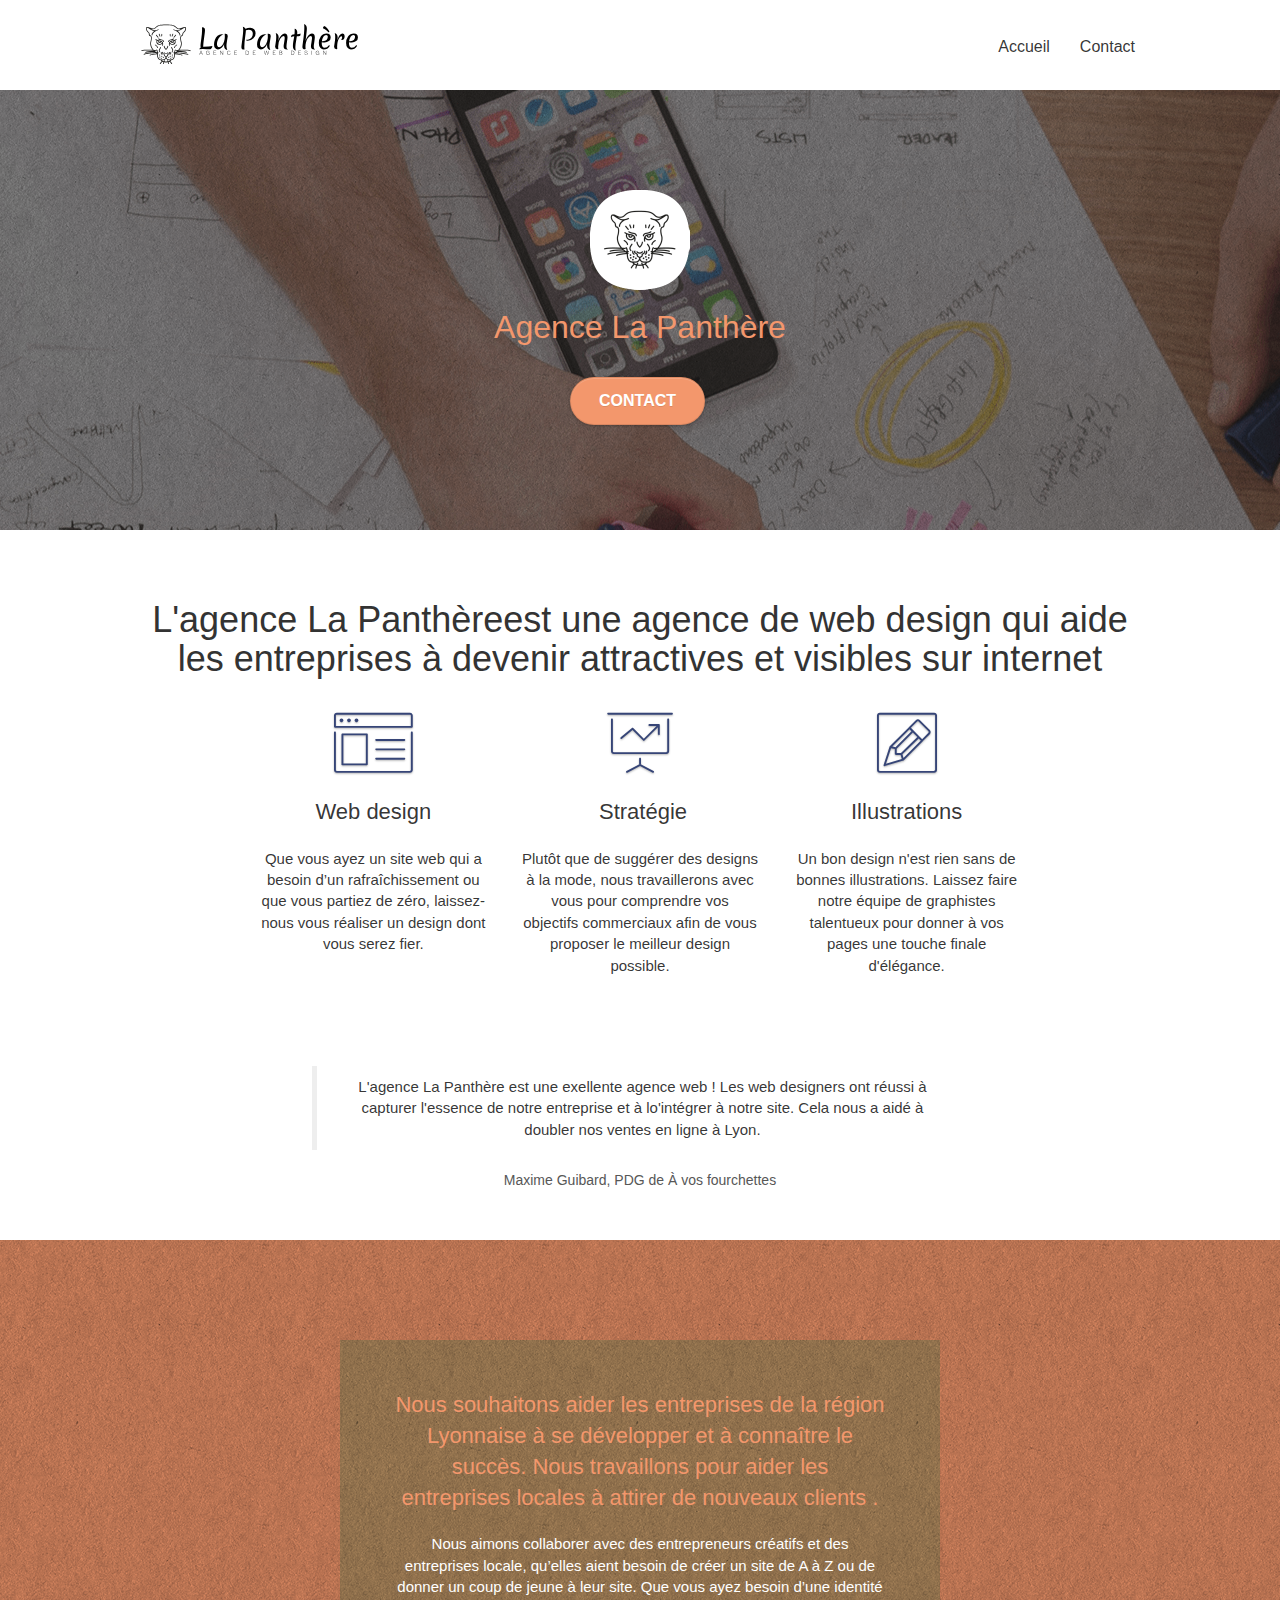
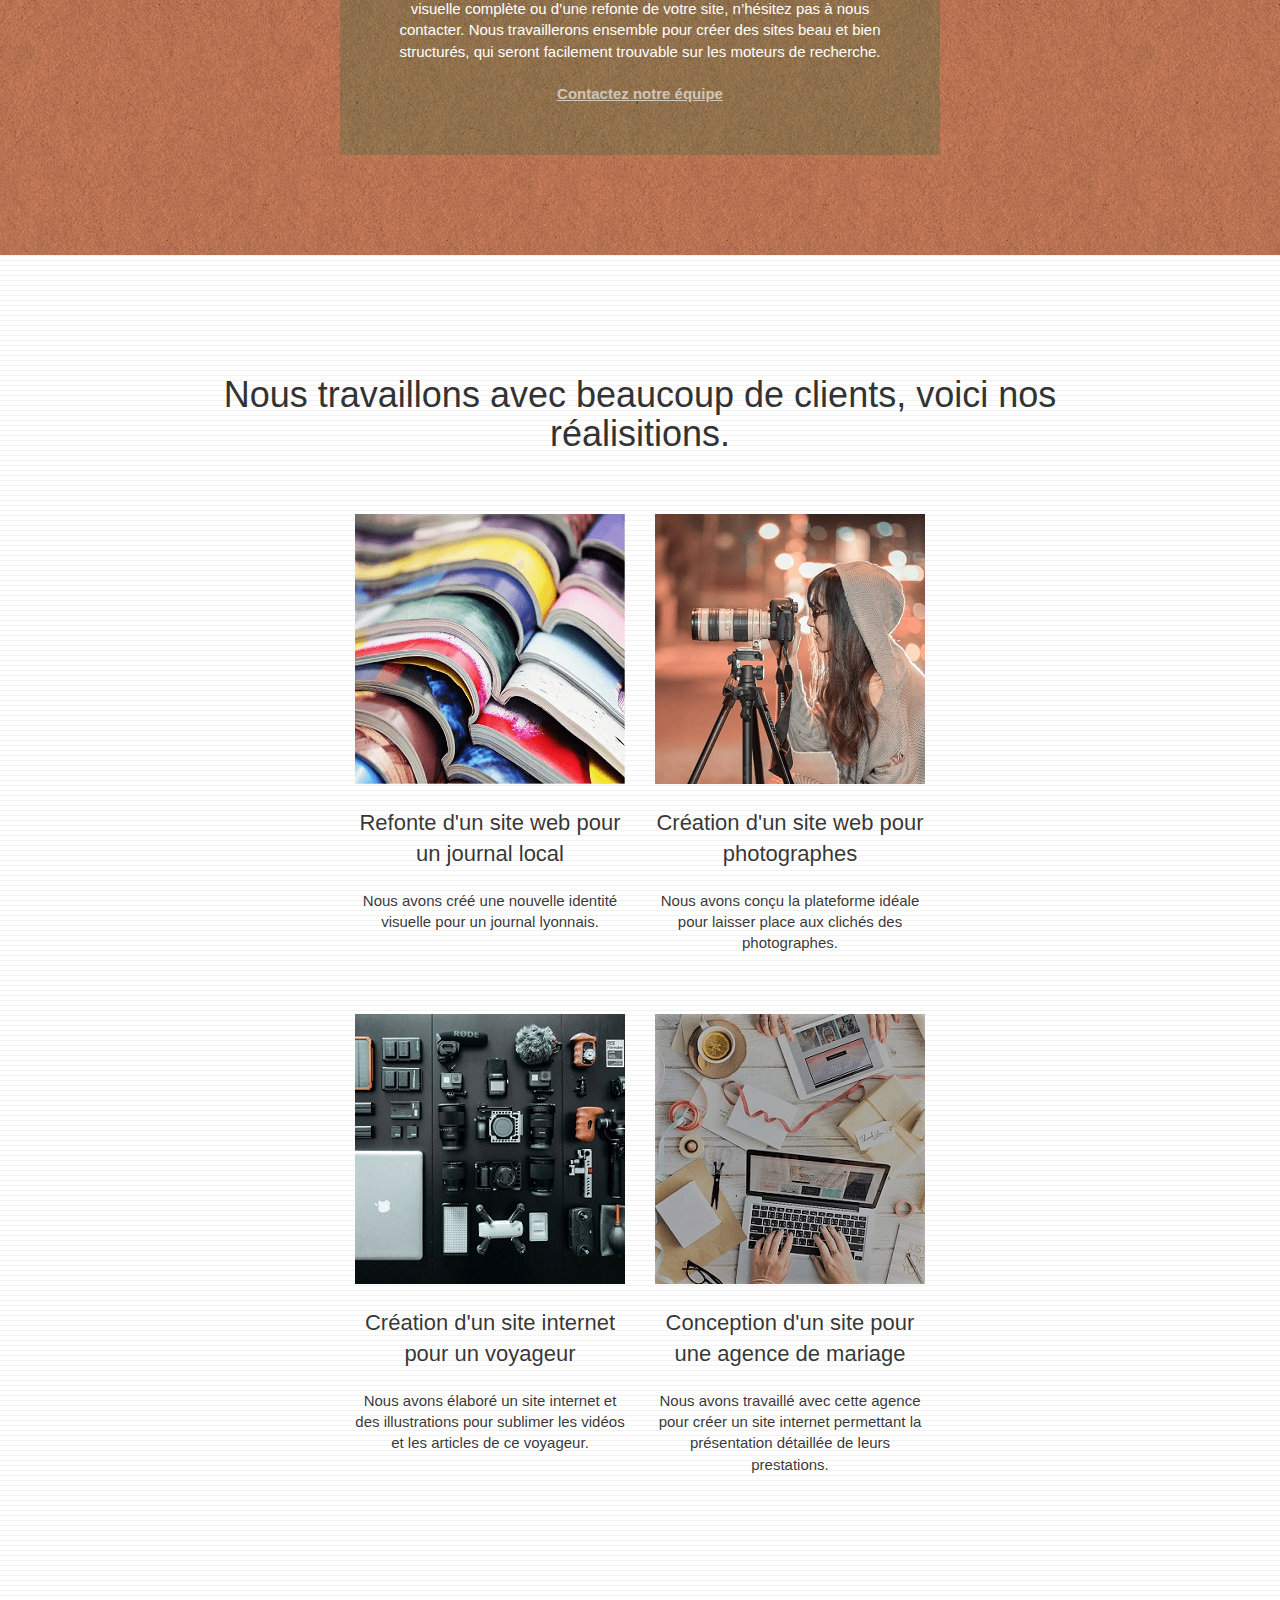
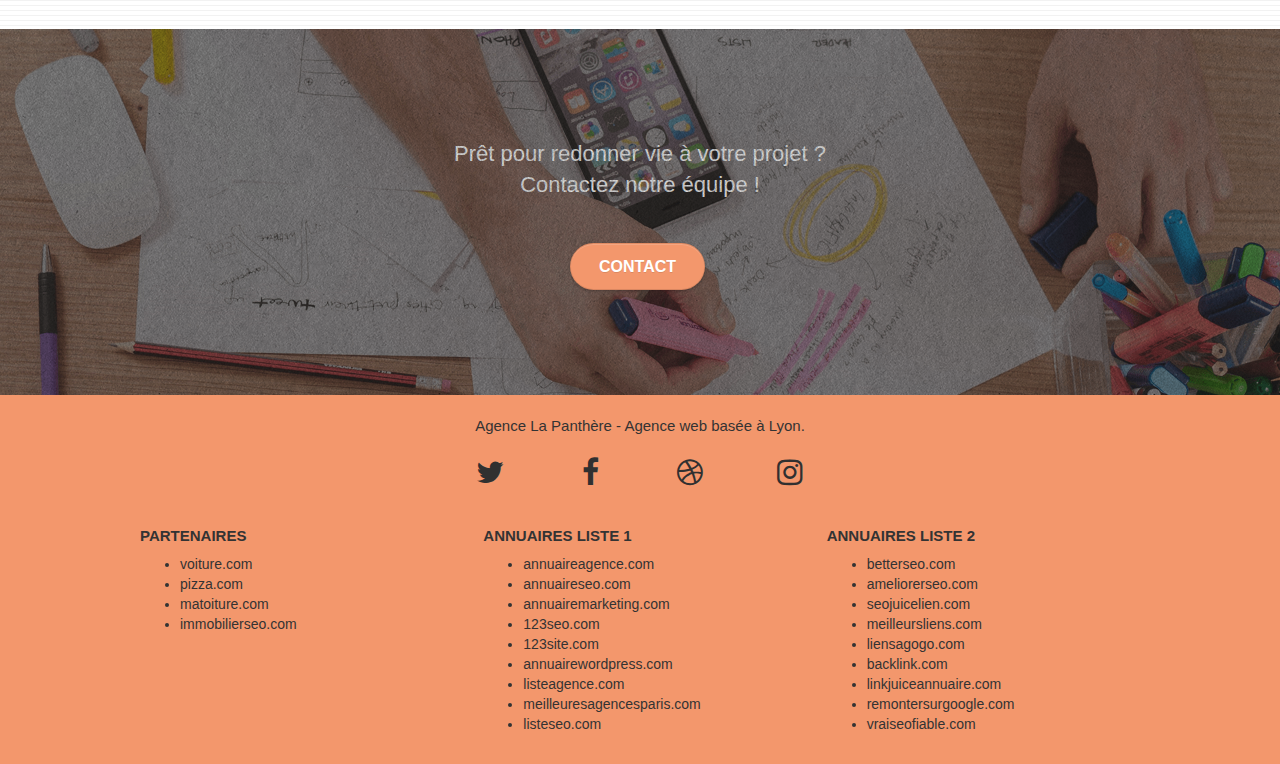
<file: index.html>
<!DOCTYPE html>
<html lang="fr">
<head>
    <meta charset="utf-8">
    <meta name="description" content="Découvrez notre service qui vous propulse sur le web! A l'écoute de votre besoin nous vous proposons nos services sur mesure à votre demande, afin de vous attirer un maximum d'audiance et de clients">
	<meta name="viewport" content="width=device-width, initial-scale=1.0">
    
	<script defer src="./js/jquery-2.1.0.js"></script>
	<script defer src="./js/bootstrap.js"></script>
	<script defer src="./js/blocs.js"></script>
	<script defer src="./js/jquery.touchSwipe.js"></script>
	<script defer src="./js/gmaps.js"></script>

	<link rel="stylesheet" type="text/css" href="./css/bootstrap.css">
	<link rel="stylesheet" type="text/css" href="style.css">
	<link rel="stylesheet" type="text/css" href="./css/font-awesome.css">
	<link rel="stylesheet" type="text/css" href="./css/et-line.css">

    <link rel="shortcut icon" type="image/png" href="favicon.webp">

    <title>La Panthère - Accueille</title>
	
</head>
<body>
<!-- Principal conteneur -->
<div class="page-container">
    
<!-- bloc-0 -->
<div class="bloc bgc-white l-bloc " id="bloc-0">
	<div class="container bloc-sm">
		<nav class="navbar row">
			<div class="navbar-header">
				<a class="navbar-brand" href="index.html">
					<img class="navbar-logo" width="217" height="40" src="img/agence-la-panthere-monochrome.svg" alt="logo monochrome La Panthère">
				</a>
				<button id="nav-toggle" type="button" class="ui-navbar-toggle navbar-toggle" data-toggle="collapse" data-target=".navbar-1" aria-label="navigation">
					<span class="icon-bar"></span>
					<span class="icon-bar"></span>
					<span class="icon-bar"></span>
				</button>
			</div>
			<div class="collapse navbar-collapse navbar-1 special-dropdown-nav">
				<ul class="site-navigation nav navbar-nav">
					<li>
						<a href="index.html">Accueil</a>
					</li>
					<li>
					</li>
					<li>
						<a href="contact.html">Contact</a>
					</li>
				</ul>
			</div>
		</nav>
	</div>
</div>
<!-- bloc-0 END -->

<!-- bloc-1-presentation -->
<div class="bloc bgc-dark-slate-blue bg-banniere d-bloc bg-t-edge bloc-bg-texture texture-paper b-parallax" id="bloc-1-hero">
	<div class="container bloc-lg">
		<div class="row tight-width-whitespace">
			<div class="col-sm-12">
				<img src="img/logo.webp" class="center-block image-resize-mode" alt="logo La Panthère">
				<h1 class="text-center hero-bloc-text tc-white ">
					Agence La Panthère
				</h1>
				<div class="text-center">
					<a href="contact.html" class="btn btn-lg btn-clean btn-rd cta-hero btn-atomic-tangerine" id="cta-hero">Contact</a>
				</div>
			</div>
		</div>
	</div>
</div>
<!-- bloc-1-presentation END -->

<!-- bloc-2-services -->
<div class="bloc bgc-white l-bloc" id="bloc-2-services">
	<div class="container bloc-md">
		<div class="row">
			<div class="col-sm-12 text-center">
				<h1>L'agence La Panthèreest une agence de web design qui aide les entreprises à devenir attractives et visibles sur internet</h1>
			</div>
		</div>
		<div class="row voffset-lg med-width-whitespace">
			<div class="col-sm-4">
				<div class="text-center">
					<span class="et-icon-browser sm-shadow icon-dark-slate-blue icons icon-lg"></span>
				</div>
				<h2 class="mg-md text-center">
					Web design
				</h2>
				<p class="text-center ">
					Que vous ayez un site web qui a besoin d&rsquo;un rafraîchissement ou que vous partiez de zéro, laissez-nous vous réaliser un design dont vous serez fier.
				</p>
			</div>
			<div class="col-sm-4">
				<div class="text-center">
					<span class="et-icon-presentation sm-shadow icon-dark-slate-blue icons icon-lg"></span>
				</div>
				<h2 class="mg-md text-center">
					&nbsp;Stratégie
				</h2>
				<p class="text-center ">
					Plutôt que de suggérer des designs à la mode, nous travaillerons avec vous pour comprendre vos objectifs commerciaux afin de vous proposer le meilleur design possible.<br>
				</p>
			</div>
			<div class="col-sm-4">
				<div class="text-center">
					<span class="et-icon-edit sm-shadow icon-dark-slate-blue icons icon-lg"></span>
				</div>
				<h2 class="mg-md text-center">
					Illustrations
				</h2>
				<p class="text-center ">
					Un bon design n'est rien sans de bonnes illustrations. Laissez faire notre équipe de graphistes talentueux pour donner à vos pages une touche finale d'élégance.
				</p>
			</div>
		</div>
		<div class="row voffset-lg voffset">
			<div class="col-xs-12 col-md-8 col-md-offset-2 text-center">
				<figure>
					<blockquote>
						<p>L'agence La Panthère est une exellente agence web ! Les web designers ont réussi à capturer l'essence de notre entreprise et à lo'intégrer à notre site. Cela nous a aidé à doubler nos ventes en ligne à Lyon.</p>
					</blockquote>
					<figcaption>Maxime Guibard, PDG de À vos fourchettes</figcaption>
				</figure>

			</div>
		</div>
	</div>
</div>
<!-- bloc-2-services END -->

<!-- bloc-3-what-i-do -->
<div class="bloc tc-white bgc-atomic-tangerine bg-presentation d-bloc bloc-bg-texture texture-paper b-parallax" id="bloc-3-what-i-do">
	<div class="container bloc-lg">
		<div class="row tight-width-whitespace black-background">
			<div class="col-sm-12">
				<h2 class="mg-md text-center tc-white">
					Nous souhaitons aider les entreprises de la région Lyonnaise à se développer et à connaître le succès. Nous travaillons pour aider les entreprises locales à attirer de nouveaux clients .<br>
				</h2>
				<p class="text-center white">
					Nous aimons collaborer avec des entrepreneurs créatifs et des entreprises locale, qu’elles aient besoin de créer un site de A à Z ou de donner un coup de jeune à leur site. Que vous ayez besoin d’une identité visuelle complète ou d’une refonte de votre site, n’hésitez pas à nous contacter. Nous travaillerons ensemble pour créer des sites beau et bien structurés, qui seront facilement trouvable sur les moteurs de recherche. <br><br><a class="ltc-white bold-link" href="contact.html">Contactez notre équipe</a><br>
				</p>
			</div>
		</div>
	</div>
</div>
<!-- bloc-3-what-i-do END -->

<!-- bloc-4-portfolio -->
<div class="bloc bgc-white bg-lines-h2-bg bg-repeat l-bloc" id="bloc-4-portfolio">
	<div class="container bloc-lg">
		<div class="row">
			<div class="col-sm-12 text-center">
				<h1>Nous travaillons avec beaucoup de clients, voici nos réalisitions.</h1>
			</div>
		</div>
		<div class="row tight-width-whitespace portfolio-row">
			<div class="col-sm-6">
				<a href="#" data-lightbox="img/livre.webp" data-gallery-id="gallery-1" data-caption="Refonte d'un site web pour un journal local" data-frame="snapshot-lb">
					<img src="img/livre.webp" alt="livres ouverts empilé" class="img-responsive portfolio-thumb">
				</a>
				<h2 class="mg-md text-center">
					Refonte d'un site web pour un journal local
				</h2>
				<p class="text-center">
					Nous avons créé une nouvelle identité visuelle pour un journal lyonnais.
				</p>
			</div>
			<div class="col-sm-6">
				<a href="#" data-lightbox="img/photographe.webp" data-gallery-id="gallery-1" data-caption="Création d'un site web pour photographes" data-frame="snapshot-lb">
					<img src="img/photographe.webp" class="img-responsive portfolio-thumb" alt="photographe en shooting photo">
				</a>
				<h2 class="mg-md text-center">
					Création d'un site web pour photographes
				</h2>
				<p class="text-center">
					Nous avons conçu la plateforme idéale pour laisser place aux clichés des photographes.
				</p>
			</div>
		</div>
		<div class="row tight-width-whitespace portfolio-row">
			<div class="col-sm-6">
				<a href="#" data-lightbox="img/equipement_photo.webp" data-gallery-id="gallery-1" data-caption="Création d'un site internet pour un voyageur" data-frame="snapshot-lb">
					<img src="img/equipement_photo.webp" class="img-responsive portfolio-thumb" alt="équipements de photographe">
				</a>
				<h2 class="mg-md text-center">
					Création d'un site internet pour un voyageur
				</h2>
				<p class="text-center">
					Nous avons élaboré un site internet et des illustrations pour sublimer les vidéos et les articles de ce voyageur.
				</p>
			</div>
			<div class="col-sm-6">
				<a href="#" data-lightbox="img/bureau.webp" data-gallery-id="gallery-1" data-caption="Conception d'un site pour une agence de mariage" data-frame="snapshot-lb">
					<img src="img/bureau.webp" class="img-responsive portfolio-thumb" alt="bureau de travail">
				</a>
				<h2 class="mg-md text-center">
					Conception d'un site pour une agence de mariage
				</h2>
				<p class="text-center">
					Nous avons travaillé avec cette agence pour créer un site internet permettant la présentation détaillée de leurs prestations.
				</p>
			</div>
		</div>
	</div>
</div>
<!-- bloc-4-portfolio END -->

<!-- bloc-5-cta -->
<div class="bloc bgc-dark-slate-blue bg-banniere d-bloc bloc-bg-texture texture-paper" id="bloc-5-cta">
	<div class="container bloc-lg">
		<div class="row">
			<h2 class="mg-md text-center white">
				Prêt pour redonner vie à votre projet ?<br>Contactez notre équipe !
			</h2>
			<div class="col-sm-12 text-center">
				<a href="contact.html" class="btn btn-atomic-tangerine btn-clean btn-rd btn-lg cta-hero">Contact</a>
			</div>
		</div>
	</div>
</div>
<!-- bloc-5-cta END -->

<!-- Footer - bloc-8 -->
<div class="bloc bgc-atomic-tangerine d-bloc" id="bloc-8">
	<div class="container bloc-sm">
		<div class="row">
			<div class="col-sm-12 grey">
				<p class="text-center">
					Agence La Panthère - Agence web basée à Lyon.<br>
				</p>
				<div class="row row-no-gutters social">
					<div class="col-sm-3">
						<div class="text-center">
							<a class="social" href="index.html" aria-label="redirection vers twitter"><span class="fa fa-twitter icon-md"></span></a>
						</div>
					</div>
					<div class="col-sm-3">
						<div class="text-center">
							<a class="social" href="index.html" aria-label="redirection vers facebook"><span class="fa fa-facebook icon-md"></span></a>
						</div>
					</div>
					<div class="col-sm-3">
						<div class="text-center">
							<a class="social" href="index.html" aria-label="redirection vers dribbble"><span class="fa fa-dribbble icon-md"></span></a>
						</div>
					</div>
					<div class="col-sm-3">
						<div class="text-center">
							<a class="social" href="index.html" aria-label="redirection vers instagram"><span class="fa fa-instagram icon-md"></span></a>
						</div>
					</div>
				</div>
				<div class="row footer">
					<div class="col-sm-4">
						<h3 class="brown">Partenaires</h3>
						<ul class="footer-list">
							<li><a class="grey" href="voiture.com">voiture.com</a></li>
							<li><a class="grey" href="pizza.com">pizza.com</a></li>
							<li><a class="grey" href="matoiture.com">matoiture.com</a></li>
							<li><a class="grey" href="immobilierseo.com">immobilierseo.com</a></li>
						</ul>		
					</div>
					<div class="col-sm-4">
						<h3>Annuaires liste 1</h3>
						<ul class="footer-list">
							<li><a class="grey" href="annuaireagence.com">annuaireagence.com</a></li>
							<li><a class="grey" href="annuaireseo.com">annuaireseo.com</a></li>
							<li><a class="grey" href="annuairemarketing.com">annuairemarketing.com</a></li>
							<li><a class="grey" href="123seoture.com">123seo.com</a></li>
							<li><a class="grey" href="123site.com">123site.com</a></li>
							<li><a class="grey" href="annuairewordpress.com">annuairewordpress.com</a></li>
							<li><a class="grey" href="listeagence.com">listeagence.com</a></li>
							<li><a class="grey" href="meilleuresagencesparis.com">meilleuresagencesparis.com</a></li>
							<li><a class="grey" href="listeseo.com">listeseo.com</a></li>
						</ul>
					</div>
					<div class="col-sm-4">
						<h3>Annuaires liste 2</h3>
						<ul class="footer-list">
							<li><a class="grey" href="betterseo.com">betterseo.com</a></li>
							<li><a class="grey" href="ameliorerseo.com">ameliorerseo.com</a></li>
							<li><a class="grey" href="seojuicelien.com">seojuicelien.com</a></li>
							<li><a class="grey" href="meilleursliens.com">meilleursliens.com</a></li>
							<li><a class="grey" href="liensagogo.com">liensagogo.com</a></li>
							<li><a class="grey" href="backlink.com">backlink.com</a></li>
							<li><a class="grey" href="linkjuiceannuaire.com">linkjuiceannuaire.com</a></li>
							<li><a class="grey" href="remontersurgoogle.com">remontersurgoogle.com</a></li>
							<li><a class="grey" href="vraiseofiable.com">vraiseofiable.com</a></li>
						</ul>
					</div>
				</div>
			</div>
		</div>
	</div>
</div>
<!-- Footer - bloc-8 END -->

</div>
<!-- Principal conteneur END -->
    

</body>
</html>
</file>
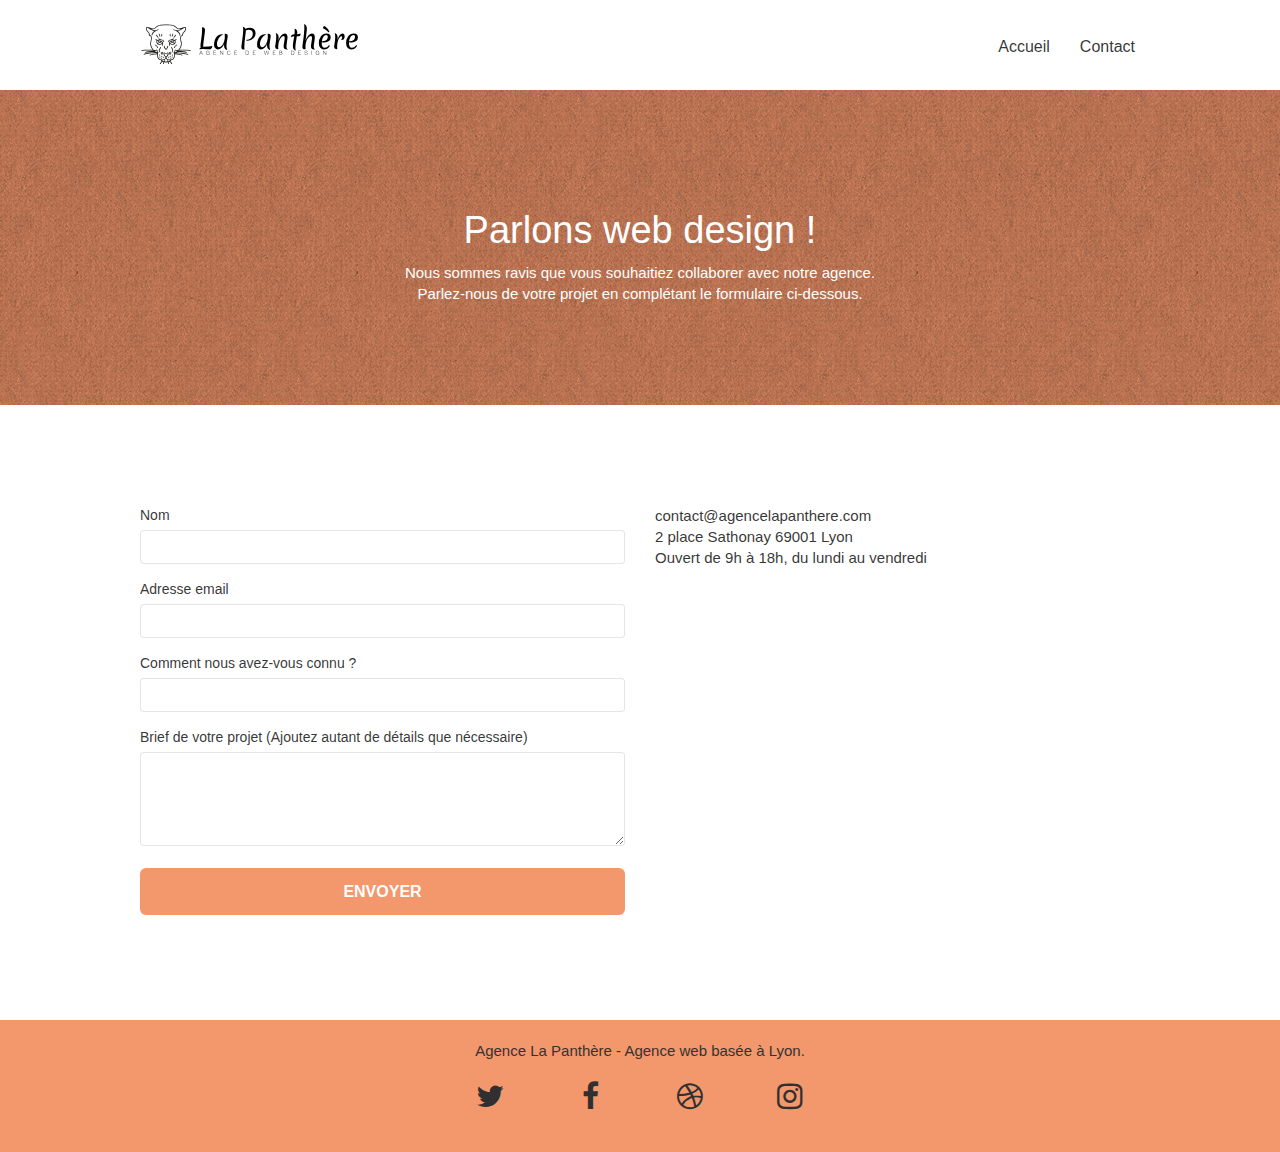
<file: contact.html>
<!DOCTYPE html>
<html lang="fr">
<head>
    <meta charset="utf-8">
    <meta name="description" content="Découvrez notre service qui vous propulse sur le web! A l'écoute de votre besoin nous vous proposons nos services sur mesure à votre demande, afin de vous attirer un maximum d'audiance et de clients">
	<meta name="viewport" content="width=device-width, initial-scale=1.0">
    
	<script defer src="./js/jquery-2.1.0.js"></script>
	<script defer src="./js/blocs.js"></script>
	<script defer src="./js/jqBootstrapValidation.js"></script>
	<script defer src="./js/formHandler.js"></script>
	<script defer src="./js/bootstrap.js"></script>
    
	<link rel="stylesheet" type="text/css" href="./css/bootstrap.css">
	<link rel="stylesheet" type="text/css" href="style.css">
	<link rel="stylesheet" type="text/css" href="./css/font-awesome.css">
	<link rel="stylesheet" type="text/css" href="./css/et-line.css">

    <link rel="shortcut icon" type="image/png" href="favicon.jpg">

    <title>La Panthère - Contact</title>

    
<!-- Analytics -->
 
<!-- Analytics END -->
    
</head>
<body>
<!-- Principal conteneur -->
<div class="page-container">
    
<!-- bloc-0 -->
<div class="bloc bgc-white l-bloc " id="bloc-0">
	<div class="container bloc-sm">
		<nav class="navbar row">
			<div class="navbar-header">
				<a class="navbar-brand" href="index.html">
					<img class="navbar-logo" width="217" height="40" src="img/agence-la-panthere-monochrome.svg" alt="logo monochrome La Panthère">
				</a>
				<button id="nav-toggle" type="button" class="ui-navbar-toggle navbar-toggle" data-toggle="collapse" data-target=".navbar-1" aria-label="navigation">
					<span class="icon-bar"></span>
					<span class="icon-bar"></span>
					<span class="icon-bar"></span>
				</button>
			</div>
			<div class="collapse navbar-collapse navbar-1 special-dropdown-nav">
				<ul class="site-navigation nav navbar-nav">
					<li>
						<a href="index.html">Accueil</a>
					</li>
					<li>
					</li>
					<li>
						<a href="contact.html">Contact</a>
					</li>
				</ul>
			</div>
		</nav>
	</div>
</div>
<!-- bloc-0 END -->

<!-- bloc-6 -->
<div class="bloc bg-dots-bg bg-repeat bgc-atomic-tangerine d-bloc bloc-bg-texture texture-paper" id="bloc-6">
	<div class="container bloc-lg">
		<div class="row">
			<div class="col-sm-12">
				<h1 class="text-center hero-bloc-text white">
					Parlons web design !
				</h1>
				<p class="text-center mg-lg white tight-width-whitespace">
					Nous sommes ravis que vous souhaitiez collaborer avec notre agence.<br>
					Parlez-nous de votre projet en complétant le formulaire ci-dessous.
				</p>
			</div>
		</div>
	</div>
</div>
<!-- bloc-6 END -->

<!-- bloc-7 -->
<div class="bloc bgc-white l-bloc" id="bloc-7">
	<div class="container bloc-lg">
		<div class="row">
			<div class="col-sm-6">
				<form id="form_1">
					<div class="form-group">
						<label for="name">
							Nom
						</label>
						<input id="name" class="form-control" required>
					</div>
					<div class="form-group">
						<label for="email">
							Adresse email
						</label>
						<input id="email" class="form-control" type="email" required>
					</div>
					<div class="form-group">
						<label for="input_504">
							Comment nous avez-vous connu ?
						</label>
						<input class="form-control" type="email" required id="input_504">
					</div>
					<div class="form-group">
						<label for="message">
							Brief de votre projet (Ajoutez autant de détails que nécessaire)<br>
						</label><textarea id="message" class="form-control" rows="4" cols="50" required></textarea>
					</div> 
					<button class="bloc-button btn btn-lg btn-block cta-hero btn-atomic-tangerine" type="submit">
						Envoyer
					</button>
				</form>
			</div>
			<div class="col-sm-6">
				<p>
					contact@agencelapanthere.com<br>2 place Sathonay 69001 Lyon<br>Ouvert de 9h à 18h, du lundi au vendredi<br>
				</p>
			</div>
		</div>
	</div>
</div>
<!-- bloc-7 END -->

<!-- ScrollToTop Button -->
<a class="bloc-button btn btn-d scrollToTop" onclick="scrollToTarget('1')"><span class="fa fa-chevron-up"></span></a>
<!-- ScrollToTop Button END-->


<!-- Footer - bloc-8 -->
<div class="bloc bgc-atomic-tangerine d-bloc" id="bloc-8">
	<div class="container bloc-sm">
		<div class="row">
			<div class="col-sm-12 grey">
				<p class="text-center">
					Agence La Panthère - Agence web basée à Lyon.<br>
				</p>
				<div class="row row-no-gutters social">
					<div class="col-sm-3">
						<div class="text-center">
							<a class="social" href="index.html" aria-label="redirection vers twitter"><span class="fa fa-twitter icon-md"></span></a>
						</div>
					</div>
					<div class="col-sm-3">
						<div class="text-center">
							<a class="social" href="index.html" aria-label="redirection vers facebook"><span class="fa fa-facebook icon-md"></span></a>
						</div>
					</div>
					<div class="col-sm-3">
						<div class="text-center">
							<a class="social" href="index.html" aria-label="redirection vers dribbble"><span class="fa fa-dribbble icon-md"></span></a>
						</div>
					</div>
					<div class="col-sm-3">
						<div class="text-center">
							<a class="social" href="index.html" aria-label="redirection vers instagram"><span class="fa fa-instagram icon-md"></span></a>
						</div>
					</div>
				</div>
			</div>
		</div>
	</div>
</div>
<!-- Footer - bloc-8 END -->

</div>
<!-- Principal conteneur END -->
    

</body>
</html>
</file>
<file: style.css>
body {
    margin: 0;
    padding: 0;
    background: #FFF;
    overflow-x: hidden;
    -webkit-font-smoothing: antialiased;
    -moz-osx-font-smoothing: grayscale;
}

a,
button {
    transition: all .3s ease-in-out;
    outline: none!important;
}

a:hover {
    text-decoration: none;
    cursor: pointer;
}

.bloc {
    width: 100%;
    clear: both;
    background: 50% 50% no-repeat;
    padding: 0 50px;
    -webkit-background-size: cover;
    -moz-background-size: cover;
    -o-background-size: cover;
    background-size: cover;
    position: relative;
}

.bloc .container {
    padding-left: 0;
    padding-right: 0;
}

.bloc-lg {
    padding: 100px 50px;
}

.bloc-md {
    padding: 50px;
}

.bloc-sm {
    padding: 20px 50px;
}


.bg-t-edge,
.bg-repeat {
    -webkit-background-size: auto!important;
    -moz-background-size: auto!important;
    -o-background-size: auto!important;
    background-size: auto!important;
}

.bg-repeat {
    background: repeat;
}

.bg-t-edge {
    background: top no-repeat;
}

.bloc-bg-texture::before {
    content: "";
    background-size: 2px 2px;
    position: absolute;
    top: 0;
    bottom: 0;
    left: 0;
    right: 0;
}

.texture-paper::before {
    background: url("img/texture-paper.webp");
    background-size: 280px 280px;
}

.b-parallax {
    background-attachment: fixed;
}

.d-bloc {
    color: rgba(255, 255, 255, .7);
}

.d-bloc button:hover {
    color: rgba(255, 255, 255, .9);
}


.d-bloc .navbar a,
.d-bloc .navbar-brand,
.d-bloc a .icon-lg,
.d-bloc h1 a,
.d-bloc h2 a,
.d-bloc h3 a,
.d-bloc p a {
    color: rgba(255, 255, 255, .6);
}


.d-bloc .navbar a:hover,
.d-bloc .navbar-brand:hover,
.d-bloc a:hover .icon-md,
.d-bloc a:hover .icon-lg,
.d-bloc h1 a:hover,
.d-bloc h2 a:hover,
.d-bloc h3 a:hover,
.d-bloc p a:hover {
    color: rgba(255, 255, 255, 1);
}

.d-bloc .navbar-toggle .icon-bar {
    background: rgba(255, 255, 255, 1);
}


.l-bloc {
    color: rgba(0, 0, 0, .8);
}


.l-bloc button:hover {
    color: rgba(255, 255, 255,1 );
}

.form-group button:hover {
    color: #FFFFFF;
}


.l-bloc .navbar a,
.l-bloc .navbar-brand,
.l-bloc a .icon-md,
.l-bloc a .icon-lg,
.l-bloc h1 a,
.l-bloc h2 a,
.l-bloc h3 a,
.l-bloc p a {
    color: rgba(0, 0, 0, .8);
}


.l-bloc .navbar a:hover,
.l-bloc .navbar-brand:hover,
.l-bloc a:hover .icon-md,
.l-bloc a:hover .icon-lg,
.l-bloc h1 a:hover,
.l-bloc h2 a:hover,
.l-bloc h3 a:hover,
.l-bloc p a:hover {
    color: rgba(0, 0, 0, 1);
}

.l-bloc .navbar-toggle .icon-bar {
    color: rgba(0, 0, 0, .6);
}

.voffset {
    margin-top: 30px;
}

.voffset-lg {
    margin-top: 80px;
}

.row-no-gutters.social {
    margin: 20px auto;
    
}

.row.row-no-gutters > [class^="col-"],
.row.row-no-gutters > [class*=" col-"] {
    padding-right: 0;
    padding-left: 0;
}

#bloc-1-hero h1 {
    font-size: 32px;
}

.navbar {
    margin-bottom: 0;
    z-index: 1;
}

.navbar-brand {
    height: auto;
    padding: 3px 15px;
    font-size: 25px;
    font-weight: normal;
    font-weight: 600;
    line-height: 44px;
}

.navbar-logo {
    height: 40px;
    width: 217px;
    margin: 0 5px 0 0;
    display: inline;
}

.navbar .nav {
    margin-right: -16px;
    float: right;
    z-index: 1;
}

.nav > li {
    float: left;
    margin-top: 4px;
    font-size: 16px;
}

.nav > li a:hover,
.nav > li a:focus {
    background: transparent;
}

.navbar-toggle {
    margin: 10px 10px 0 0;
    border: 0px;
}

.navbar-toggle:hover {
    background: transparent;
}

.navbar-toggle .icon-bar {
    background-color: rgba(0, 0, 0, .5);
    width: 26px;
}

@media (min-width: 768px) {
    .site-navigation {
        position: absolute;
        top: 50%;
        right: 20px;
        transform: translate(0, -50%);
        -webkit-transform: translateY(-50%);
    }
}

.mg-md {
    margin-top: 10px;
    margin-bottom: 20px;
}

.mg-lg {
    margin-top: 10px;
    margin-bottom: 40px;
}

.btn {
    margin: 0 5px 5px 0;
}

.btn-d,
.btn-d:hover,
.btn-d:focus {
    color: #FFF;
    background: rgba(0, 0, 0, .3);
}

button {
    outline: none!important;
}

.btn-rd {
    border-radius: 40px;
}

.btn-clean {
    border: 1px solid rgba(0, 0, 0, .08);
    border-bottom-color: rgba(0, 0, 0, .1);
    text-shadow: 0 1px 0 rgba(0, 0, 1, .1);
    box-shadow: 0 1px 3px rgba(0, 0, 1, .25), inset 0 1px 0 0 rgba(255, 255, 255, .15);
}

.icon-md {
    font-size: 30px!important;
    color: #303030;
    opacity: 1;
}

.icon-lg {
    font-size: 60px!important;
}

.sm-shadow {
    text-shadow: 0 1px 2px rgba(0, 0, 0, .3);
}

.form-control {
    border-color: rgba(0, 0, 0, .1);
    box-shadow: none;
}

.scrollToTop {
    width: 40px;
    height: 40px;
    position: fixed;
    bottom: 20px;
    right: 20px;
    opacity: 0;
    z-index: 500;
    transition: all .3s ease-in-out;
}

.scrollToTop span {
    margin-top: 6px;
}

a[data-lightbox] {
    position: relative;
    display: block;
    text-align: center;
}

figcaption {
    color: #575757;
}

a[data-lightbox]:hover::before {
    content: "+";
    font-family: "HelveticaNeue-Light", "Helvetica Neue Light", "Helvetica Neue", Helvetica, Arial;
    font-size: 32px;
    width: 50px;
    height: 50px;
    margin-left: -25px;
    border-radius: 50%;
    background: rgba(0, 0, 0, .6);
    color: #FFF;
    font-weight: 100;
    z-index: 1;
    position: absolute;
    top: 50%;
    transform: translateY(-50%);
    -webkit-transform: translateY(-50%);
}

a[data-lightbox]:hover img {
    opacity: 0.6;
    -webkit-animation-fill-mode: none;
    animation-fill-mode: none;
}

h1,
h2,
h3,
p,
label,
.btn,
a {
    font-family: "helvetica";
    font-weight: 400;
}

.container {
    max-width: 1000px;
}

.hero-bloc-text {
    font-size: 38px;
}

p {
    font-size: 15px;
}

.tight-width-whitespace {
    max-width: 600px;
    margin: auto auto auto auto;
}

.h1 {
    font-size: 20px;
    font-family: "Open Sans";
}

.cta-hero {
    margin-top: 22px;
    color: #FFFFFF;
    text-transform: uppercase;
    padding: 12px 28px 12px 28px;
    font-size: 16px;
    font-weight: 700;
}

.social {
    max-width: 400px;
    margin: auto auto auto auto;
}

h2 {
    font-size: 22px;
    line-height: 1.4em;
}

h3 {
    font-size: 15px;
    text-transform: uppercase;
    font-weight: 700;
    color: #333333;
}

.med-width-whitespace {
    max-width: 800px;
    margin: auto auto auto auto;
    box-shadow: 0px 0px 0px #000000;
}

h1 {
    color: #333333;
}

.icons {
    margin-bottom: 14px;
    margin-top: 24px;
}

.white {
    color: #FFFFFF;
}

.portfolio-thumb {
    margin-bottom: 24px;
}

.portfolio-row {
    margin-bottom: 44px;
    margin-top: 50px;
}

.black-background {
    background-color: rgba(165, 147, 99, 0.7);
    padding: 40px 40px 40px 40px;
}

.bold-link {
    font-weight: 900;
    text-decoration: underline!important;
}

.bgc-white {
    background-color: #FFFFFF;
}

.bgc-dark-slate-blue {
    background-color: #364577;
}

.bgc-atomic-tangerine {
    background-color: #F3976C;
}

.tc-white {
    color: #F3976C;
}

.btn-atomic-tangerine {
    background: #F3976C;
    color: #FFFFFF;
}

.btn-atomic-tangerine:hover {
    background: #c27956;
    color: #FFFFFF;
}

.ltc-white {
    color: #FFFFFF;
}

.ltc-white:hover {
    color: #cccccc;
}

.icon-dark-slate-blue {
    color: #364577;
    border-color: #364577;
}

.bg-dots-bg {
    background-image: url("img/dots-bg.webp");
}

.bg-lines-h2-bg {
    background-image: url("img/lines-h2-bg.webp");
}

.bg-banniere {
    background-image: url("img/agence-la-panthere-fond.webp");
}

.bg-presentation {
    background-image: url("img/image-de-presentation.webp");
}

.image-resize-mode {
    width: 100px;
    height: 100px;
}

.icon-md

.footer-list li {
    height: 25px;
    width: auto;
    display: flex;
    flex-direction: column;
    justify-content: center;
}

.grey {
    color: #333333;
}

a.grey {
    color: #333333;
}

@media (max-width: 1024px) {
    .bloc {
        padding-left: 20px;
        padding-right: 20px;
    }
}

@media (max-width: 992px) and (min-width: 768px) {
    .navbar .nav {
        max-width: 80%
    }
}

@media only screen and (min-width: 768px) and (max-width: 1024px) and (orientation: landscape) {
    .b-parallax {
        background-attachment: scroll;
    }
}

@media only screen and (min-width: 1024px) and (max-width: 1366px) and (-webkit-min-device-pixel-ratio: 1.5) {
    .b-parallax {
        background-attachment: scroll;
    }
}

@media (max-width: 991px) {
    .container {
        width: 100%;
    }
    .b-parallax {
        background-attachment: scroll;
    }
    .page-container {
        overflow-x: hidden;
        position: relative;
    }
    .bloc {
        padding-left: 20px;
        padding-right: 20px;
    }
}

@media (max-width: 767px) {
    .page-container {
        overflow-x: hidden;
        position: relative;
    }
    h1,
    h2,
    h3,
    p {
        padding-left: 10px!important;
        padding-right: 10px!important;
    }
    .b-parallax {
        background-attachment: scroll;
    }
    .navbar .nav {
        padding-top: 0;
        border-top: 1px solid rgba(0, 0, 0, .2);
        float: none!important;
    }
    .navbar.row {
        margin-left: 0;
        margin-right: 0;
    }
    .site-navigation {
        position: inherit;
        transform: none;
        -webkit-transform: none;
        -ms-transform: none;
    }
    .nav > li {
        margin-top: 0;
        border-bottom: 1px solid rgba(0, 0, 0, .1);
        background: rgba(0, 0, 0, .05);
        text-align: left;
        padding-left: 15px;
        width: 100%;
    }
    .nav > li:hover {
        background: rgba(0, 0, 0, .08);
    }
    .navbar-collapse {
        padding: 0;
        overflow-x: hidden;
        -webkit-box-shadow: none;
        box-shadow: none;
    }
    .navbar-brand img {
        max-height: 40px;
        width: auto;
    }
    .bloc {
        padding-left: 0;
        padding-right: 0;
    }
    
    .bloc-lg {
        padding: 40px 0;
    }
    .bloc-sm,
    .bloc-md {
        padding-left: 0;
        padding-right: 0;
    }
    .voffset {
        margin-top: 5px;
    }
    .voffset-lg {
        margin-top: 30px;
    }
    form {
        padding: 5px;
    }

    .col-sm-6 {
        display: flex;
        flex-direction: column;
        align-items: center;
    }

    .col-sm-6 a {
        width: 270px;
        height: 270px;
    }

    .row-no-gutters {
        display: flex;
        flex-direction: row;
        justify-content: space-around;
    }

    .row.footer {
        width: 200px;
        margin: 0 auto;
    }

    .footer-list li {
        height: 40px;
    }
}

@media (max-width: 400px) {
    .bloc {
        padding-left: 0;
        padding-right: 0;
    }
}
</file>
<file: css/et-line.css>
@font-face {
    font-family: et-line;
    src: url(../fonts/et-line.eot);
    src: url(../fonts/et-line.eot?#iefix) format('embedded-opentype'), url(../fonts/et-line.woff) format('woff'), url(../fonts/et-line.ttf) format('truetype'), url(../fonts/et-line.svg#et-line) format('svg');
    font-weight: 400;
    font-style: normal;
    font-display: swap;
}


.et-icon-browser,
.et-icon-edit,
.et-icon-presentation {
    font-family: et-line;
    speak: none;
    font-style: normal;
    font-weight: 400;
    font-variant: normal;
    text-transform: none;
    line-height: 1;
    -webkit-font-smoothing: antialiased;
    -moz-osx-font-smoothing: grayscale;
    display: inline-block
}

.et-icon-browser:before {
    content: "\e00c"
}

.et-icon-presentation:before {
    content: "\e00e"
}

.et-icon-edit:before {
    content: "\e01c"
}
</file>
